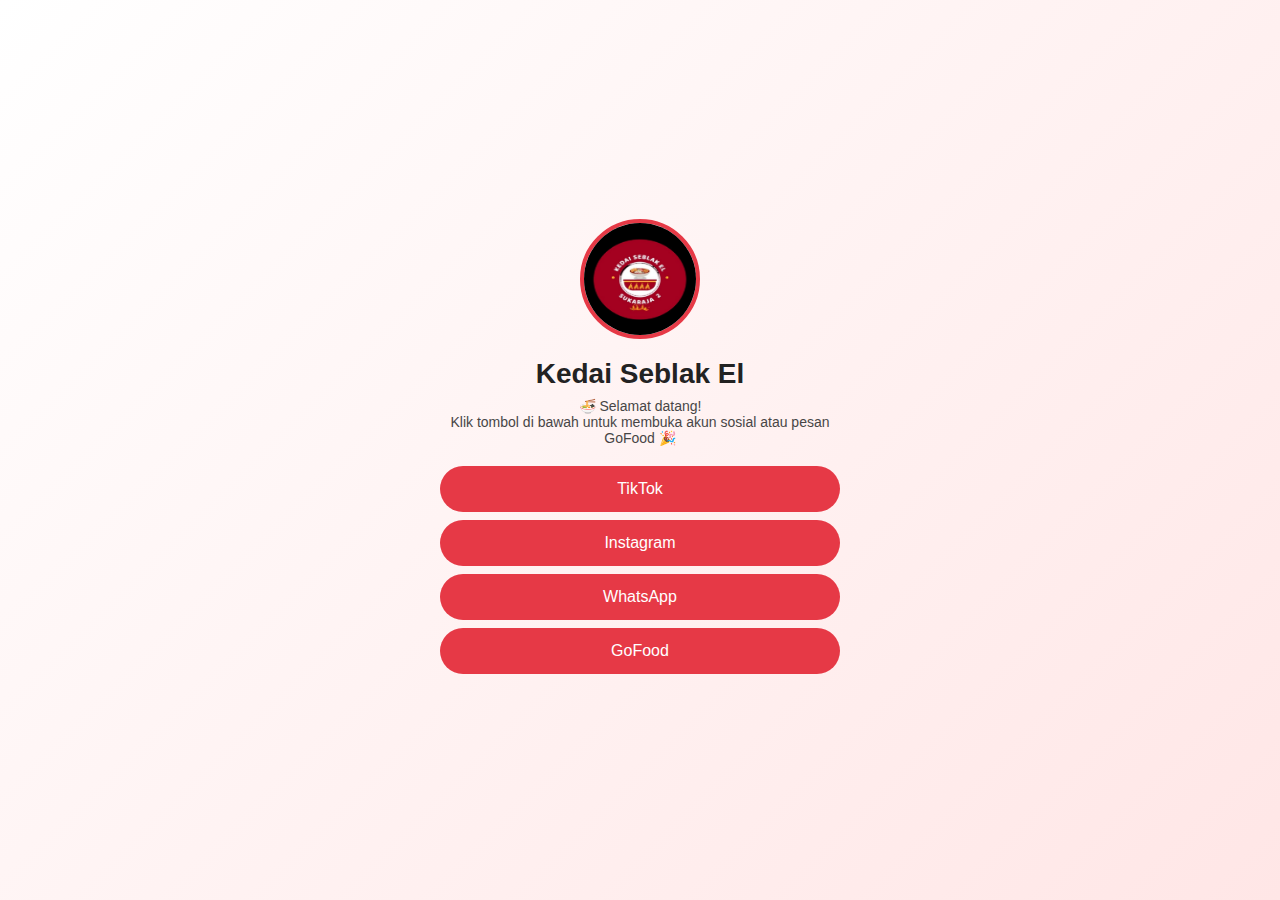
<file: index.html>
<!DOCTYPE html>
<html lang="id">
<head>
    <meta charset="UTF-8">
    <meta name="viewport" content="width=device-width, initial-scale=1.0">
    <title>Kedai Seblak El - Link Profil</title>
    <link rel="stylesheet" href="style.css">
</head>
<body>

<div class="linktree-container">
    <!-- Foto Profil -->
    <img class="profile-img" src="img/logo.png" alt="Kedai Seblak El">

    <!-- Nama & Deskripsi -->
    <h1 class="name">Kedai Seblak El</h1>
    <p class="bio">
        🍜 Selamat datang! <br>
        Klik tombol di bawah untuk membuka akun sosial atau pesan GoFood 🎉
    </p>

    <!-- Tombol Link mirip Linktr.ee -->
    <div class="links">
        <a href="https://www.tiktok.com/@kedaiseblakel_" target="_blank" class="btn-link">TikTok</a>
        <a href="https://instagram.com/kedaiseblakel/" target="_blank" class="btn-link">Instagram</a>
        <a href="https://wa.me/6288287298252" target="_blank" class="btn-link">WhatsApp</a>
        <a href="gofood.html" class="btn-link gofood">GoFood</a>
    </div>
</div>

</body>
</html>
</file>
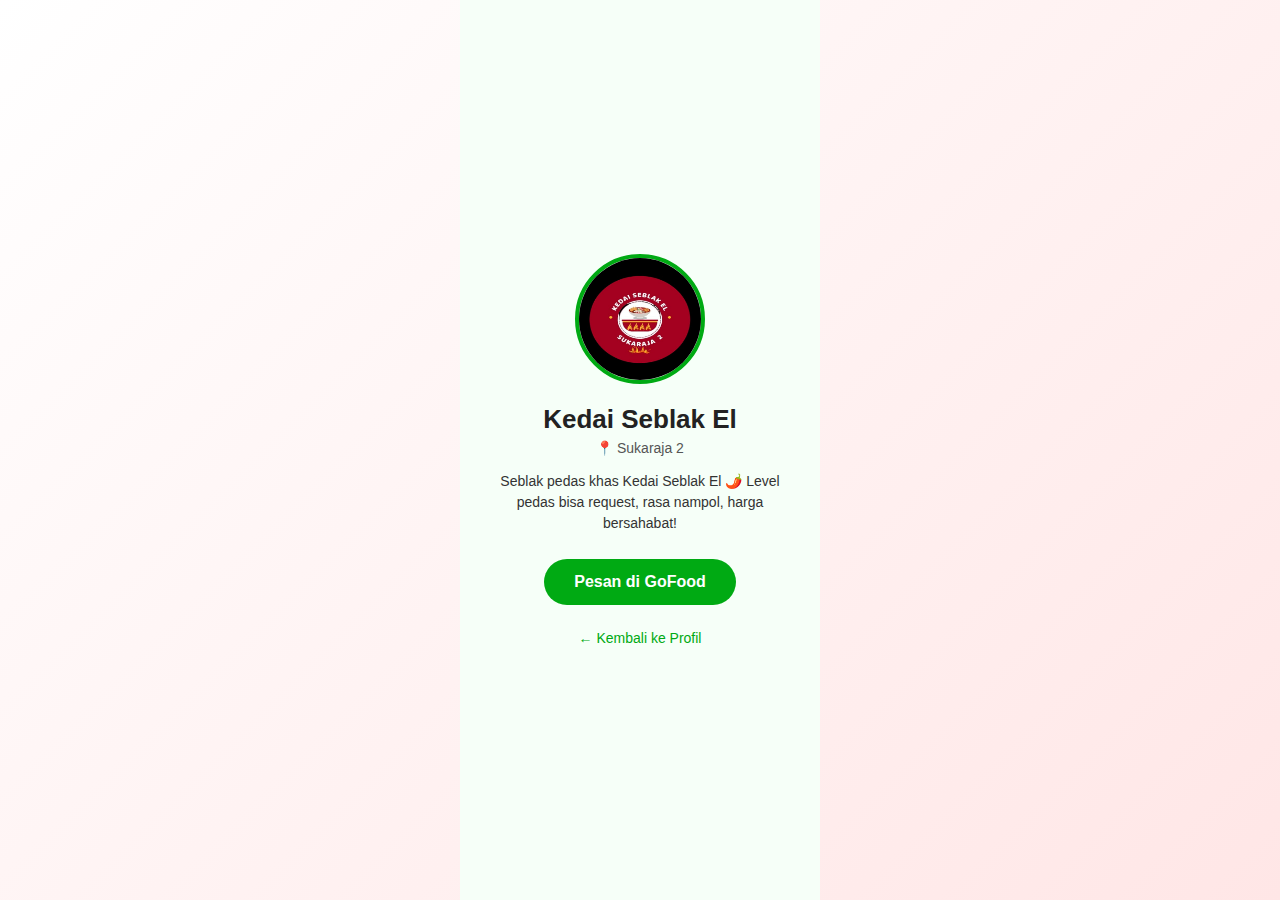
<file: gofood.html>
<!DOCTYPE html>
<html lang="id">
<head>
    <meta charset="UTF-8">
    <title>Kedai Seblak El - GoFood</title>
    <meta name="viewport" content="width=device-width, initial-scale=1.0">
    <link rel="stylesheet" href="style.css">
</head>
<body>

<div class="gofood-container">

    <!-- Logo -->
    <img src="img/logo.png" class="gofood-logo" alt="Kedai Seblak El">

    <!-- Nama Kedai -->
    <h1 class="gofood-name">Kedai Seblak El</h1>
    <p class="gofood-branch">📍 Sukaraja 2</p>

    <!-- Deskripsi -->
    <p class="gofood-desc">
        Seblak pedas khas Kedai Seblak El 🌶️  
        Level pedas bisa request, rasa nampol, harga bersahabat!
    </p>

    <!-- Tombol Pesan -->
    <a href="https://gofood.link/a/S2Rbkpf"
       target="_blank"
       class="gofood-btn">
       Pesan di GoFood
    </a>

    <!-- Kembali -->
    <a href="index.html" class="gofood-back">← Kembali ke Profil</a>

</div>

</body>
</html>
</file>
<file: style.css>
* {
    margin: 0;
    padding: 0;
    box-sizing: border-box;
}

body {
    font-family: Arial, sans-serif;
    background: linear-gradient(135deg, #fff, #ffe6e6);
    display: flex;
    justify-content: center;
    align-items: center;
    min-height: 100vh;
}

.linktree-container {
    text-align: center;
    width: 90%;
    max-width: 400px;
}

.profile-img {
    width: 120px;
    height: 120px;
    border-radius: 50%;
    margin-bottom: 15px;
    border: 4px solid #e63946;
}

.name {
    font-size: 28px;
    color: #222;
    margin-bottom: 8px;
}

.bio {
    font-size: 14px;
    color: #333;
    margin-bottom: 20px;
    opacity: 0.9;
}

.links .btn-link {
    display: block;
    text-decoration: none;
    background: #e63946;
    color: white;
    padding: 14px 0;
    border-radius: 30px;
    font-size: 16px;
    margin: 8px 0;
    transition: 0.2s;
}

.btn-link:hover {
    background: #b8323b;
}

.gofood {
    background: #ff8c00;
}

.gofood:hover {
    background: #e67e00;
}
/* ===== GOFOOD PAGE ===== */

.gofood-container {
    min-height: 100vh;
    background: #f6fff8;
    display: flex;
    flex-direction: column;
    align-items: center;
    justify-content: center;
    text-align: center;
    padding: 20px;
}

.gofood-logo {
    width: 130px;
    height: 130px;
    border-radius: 50%;
    border: 4px solid #00aa13;
    margin-bottom: 15px;
}

.gofood-name {
    font-size: 26px;
    color: #222;
    margin: 5px 0;
}

.gofood-branch {
    font-size: 14px;
    color: #555;
    margin-bottom: 15px;
}

.gofood-desc {
    font-size: 14px;
    color: #333;
    max-width: 320px;
    margin-bottom: 25px;
    line-height: 1.5;
}

.gofood-btn {
    background: #00aa13;
    color: white;
    text-decoration: none;
    padding: 14px 30px;
    border-radius: 30px;
    font-size: 16px;
    font-weight: bold;
    transition: transform 0.2s, box-shadow 0.2s;
}

.gofood-btn:hover {
    transform: scale(1.05);
    box-shadow: 0 6px 15px rgba(0,0,0,0.2);
}

.gofood-back {
    margin-top: 25px;
    text-decoration: none;
    color: #00aa13;
    font-size: 14px;
}
</file>
